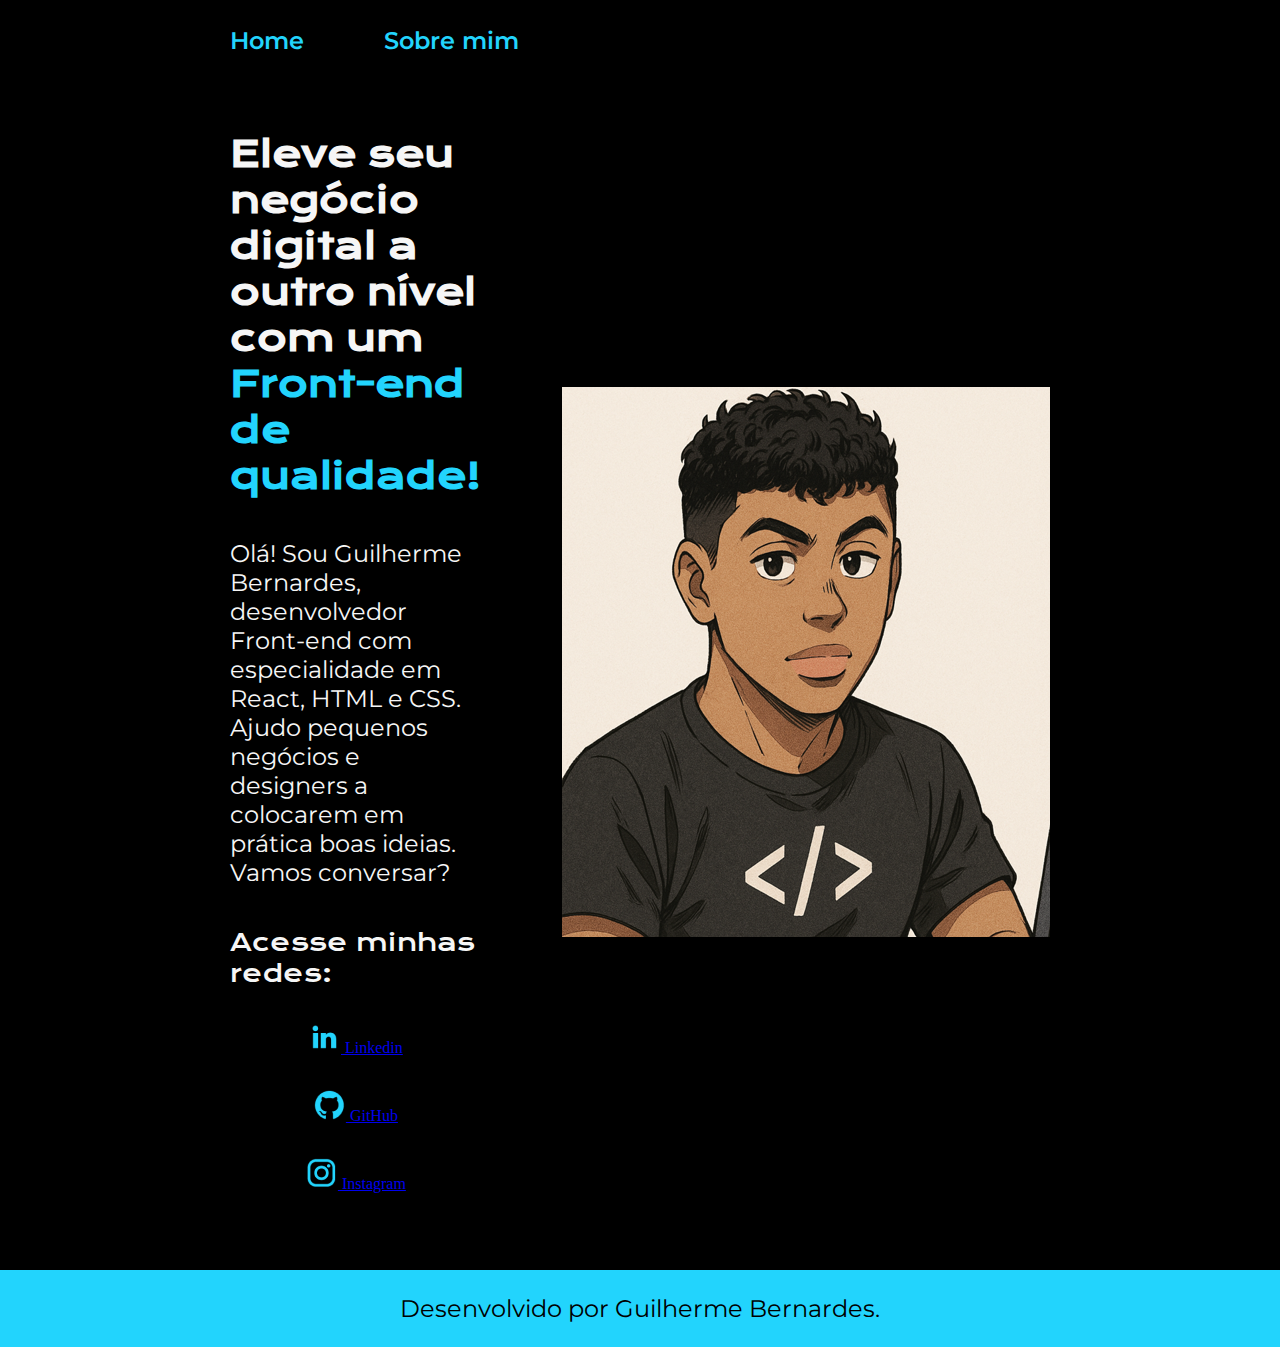
<file: index.html>
<!DOCTYPE html>
<html lang="pt-br">
<head>
    <meta charset="UTF-8">
    <meta name="viewport" content="width=device-width, initial-scale=1.0">
    <title>Portfolio</title>
    <link rel="stylesheet" href="./styles/style.css">
</head>
<body>
    <header class="cabecalho">
        <nav class="cabecalho__menu">
            <a class="cabecalho__menu__link" href="index.html">Home</a>
            <a class="cabecalho__menu__link" href="about.html">Sobre mim</a>
        </nav>
    </header>
    <main class="apresentacao">
        <selection class="apresentacao__conteudo">
            <h1 class="apresentacao__conteudo__titulo">Eleve seu negócio digital a outro nível com um <strong class="titulo-destaque">Front-end de qualidade!</strong></h1>
            <p class="apresentacao__conteudo__texto">Olá! Sou Guilherme Bernardes, desenvolvedor Front-end com especialidade em React, HTML e CSS. Ajudo pequenos negócios e designers a colocarem em prática boas ideias. Vamos conversar?</p>
            <div class="apresentacao__links">
                <h2 class="apresentacao_links_subtitulo">Acesse minhas redes: </h2>
                <a class="apresentacao__links__link" href="https://www.linkedin.com/in/guilherme-bernardes-70461b21a/">
                    <img src="./assets/linkedin.png">
                    Linkedin
                </a>
                <a class="apresentacao__links__link" href="https://github.com/ohakwn">
                    <img src="./assets/github.png">
                    GitHub
                </a>
                <a class="apresentacao__links__link" href="https://www.instagram.com/guieduardoxd/">
                    <img src="./assets/instagram.png">
                    Instagram
                </a>
            </div>
        </selection>
        <img src="./assets/icon.png" alt="Imagem de Guilherme Bernardes em formato anime">
    </main>
    <footer class="rodape">
        <p>Desenvolvido por Guilherme Bernardes.</p>
    </footer>
</body>
</html>
</file>
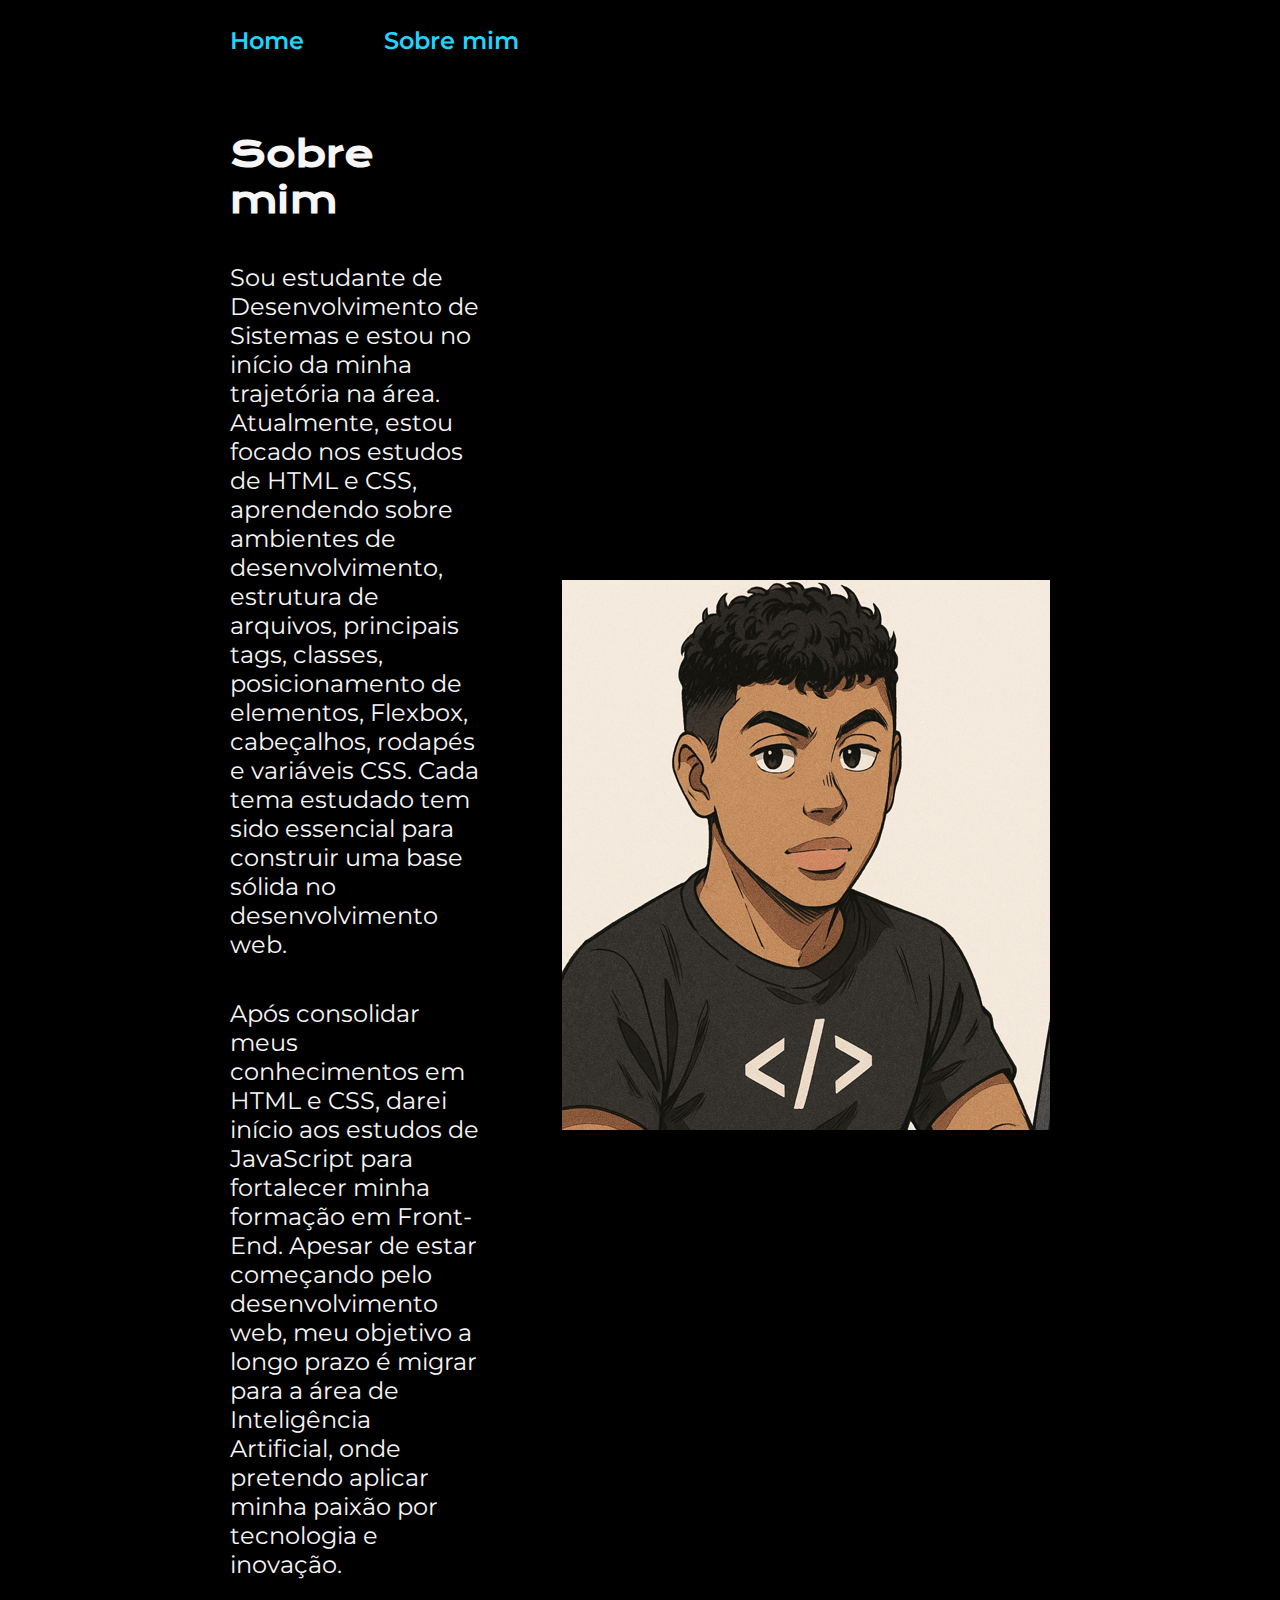
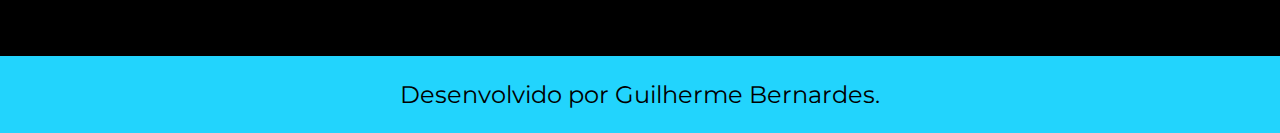
<file: about.html>
<!DOCTYPE html>
<html lang="pt-br">
<head>
    <meta charset="UTF-8">
    <meta name="viewport" content="width=device-width, initial-scale=1.0">
    <title>Sobre mim</title>
    <link rel="stylesheet" href="./styles/style.css">
</head>
<body>
    <header class="cabecalho">
        <nav class="cabecalho__menu">
            <a class="cabecalho__menu__link" href="index.html">Home</a>
            <a class="cabecalho__menu__link" href="about.html">Sobre mim</a>
        </nav>
    </header>
    <main class="apresentacao">
        <section class="apresentacao__conteudo">
            <h1 class="apresentacao__conteudo__titulo">Sobre mim</h1>
            <p class="apresentacao__conteudo__texto">Sou estudante de Desenvolvimento de Sistemas e estou no início da minha trajetória na área. Atualmente, estou focado nos estudos de HTML e CSS, aprendendo sobre ambientes de desenvolvimento, estrutura de arquivos, principais tags, classes, posicionamento de elementos, Flexbox, cabeçalhos, rodapés e variáveis CSS. Cada tema estudado tem sido essencial para construir uma base sólida no desenvolvimento web.</p>
            <p class="apresentacao__conteudo__texto">Após consolidar meus conhecimentos em HTML e CSS, darei início aos estudos de JavaScript para fortalecer minha formação em Front-End. Apesar de estar começando pelo desenvolvimento web, meu objetivo a longo prazo é migrar para a área de Inteligência Artificial, onde pretendo aplicar minha paixão por tecnologia e inovação.</p>
        </section>
        <img src="./assets/icon.png" alt="Imagem de Guilherme Bernardes em formato anime">
    </main>
    <footer class="rodape">
        <p>Desenvolvido por Guilherme Bernardes.</p>
    </footer>
</body>
</html>
</file>
<file: styles/style.css>
@import url('https://fonts.googleapis.com/css2?family=Krona+One&family=Montserrat&display=swap');

:root {
    --cor-primaria: #000000;
    --cor-secundaria: #F6F6F6;
    --cor-terciaria: #22D4FD;
    --cor-hover: #272727;

    --fonte-primaria: "Krona One", sans-serif;
    --fonte-secundaria: "Montserrat", sans-serif;
}

* {
    margin: 0;
    padding: 0;
}

body {
    box-sizing: border-box;
    background-color: var(--cor-primaria);
    color: var(--cor-secundaria);
}

.cabecalho {
    padding: 2% 0% 0% 18%;
}

.cabecalho__menu {
    display: flex;
    gap: 80px;
}

.cabecalho__menu__link {
    color: var(--cor-terciaria);
    font-size: 1.5rem;
    font-weight:600;
    font-family: var(--fonte-secundaria);
    text-decoration: none;
}

.apresentacao {
    padding: 6% 18%;
    display: flex;
    align-items: center;
    justify-content: space-between;
    gap: 82px;
}

.apresentacao__conteudo {
    width: 50%;
    display: flex;
    flex-direction: column;
    gap: 40px;
}

.apresentacao__conteudo__titulo {
    font-size: 2.25rem;
    font-family: var(--fonte-primaria);
}

.titulo-destaque {
    color: var(--cor-terciaria);
}

.apresentacao__conteudo__texto {
    font-size: 1.5rem;
    font-weight: 400;
    font-family: var(--fonte-secundaria);
}

.apresentacao__links {
    display: flex;
    flex-direction: column;
    align-items: center;
    gap: 32px;
    justify-content: space-between;    
}

.apresentacao_links_subtitulo {
    font-family: var(--fonte-primaria);
    font-weight: 400;
    font-size: 1.5rem;
}

.apresentacao__links__apresentacao {
    display: flex;
    justify-content: center;
    gap: 16px;
    width: 50%;
    text-align:center;
    border: 2px solid var(--cor-terciaria);
    border-radius: 8px;
    font-size: 1.5rem;
    font-weight: 600;
    padding: 16px 16px;
    text-decoration: none;
    color: var(--cor-secundaria);
    font-family: var(--fonte-secundaria);
    
}

.apresentacao__links__apresentacao:hover {
    background-color: var(--cor-hover);
    width: 390px;
}

.apresentacao__imagem {
    width: 50%;
}

.rodape {
    color: var(--cor-primaria);
    background-color: var(--cor-terciaria);
    font-size: 1.5rem;
    font-family: var(--fonte-secundaria);
    text-align: center;
    padding: 24px;
}

@media (max-width: 1200px) {
    .cabecalho {
        padding: 10%;
    }
    
    .cabecalho__menu {
        justify-content: center;
    }

    .apresentacao {
        flex-direction: column-reverse;
        padding: 5%;
    }

    .apresentacao__conteudo {
        width: 100%;
    }
}
</file>
